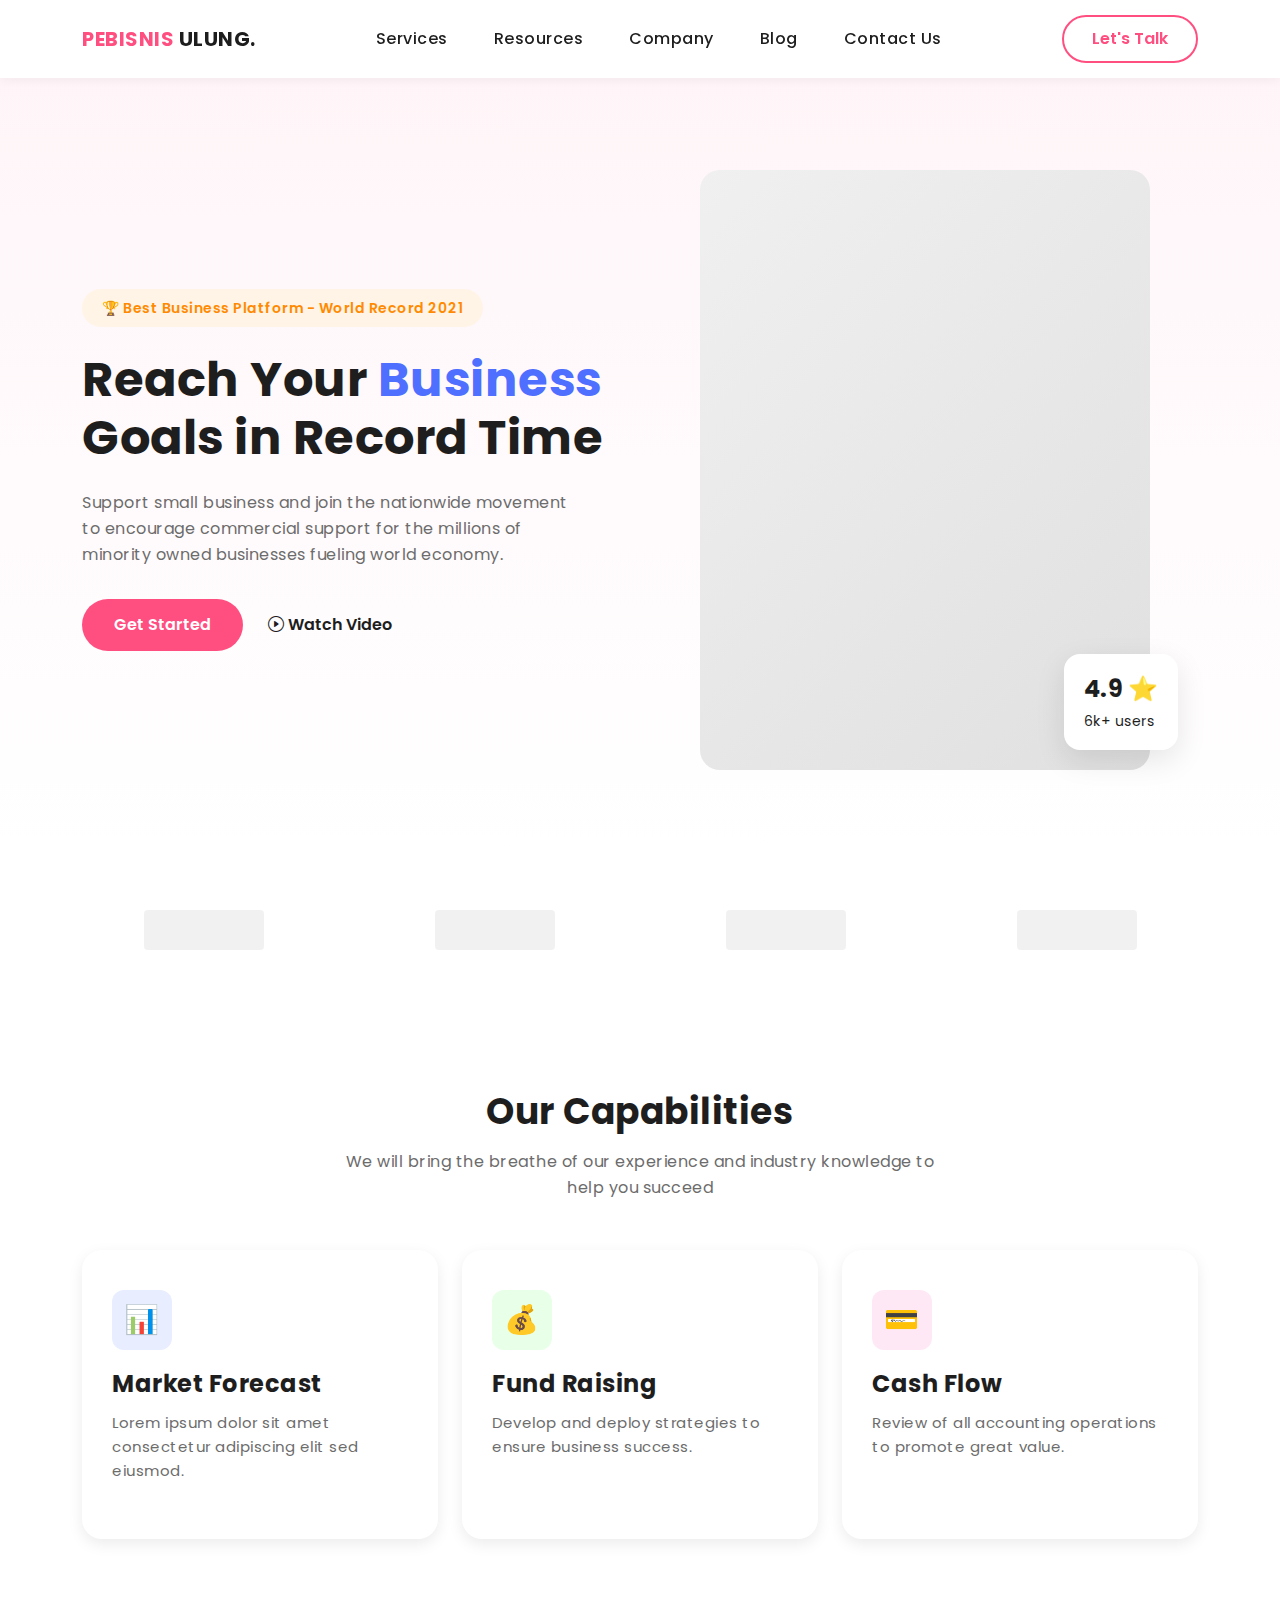
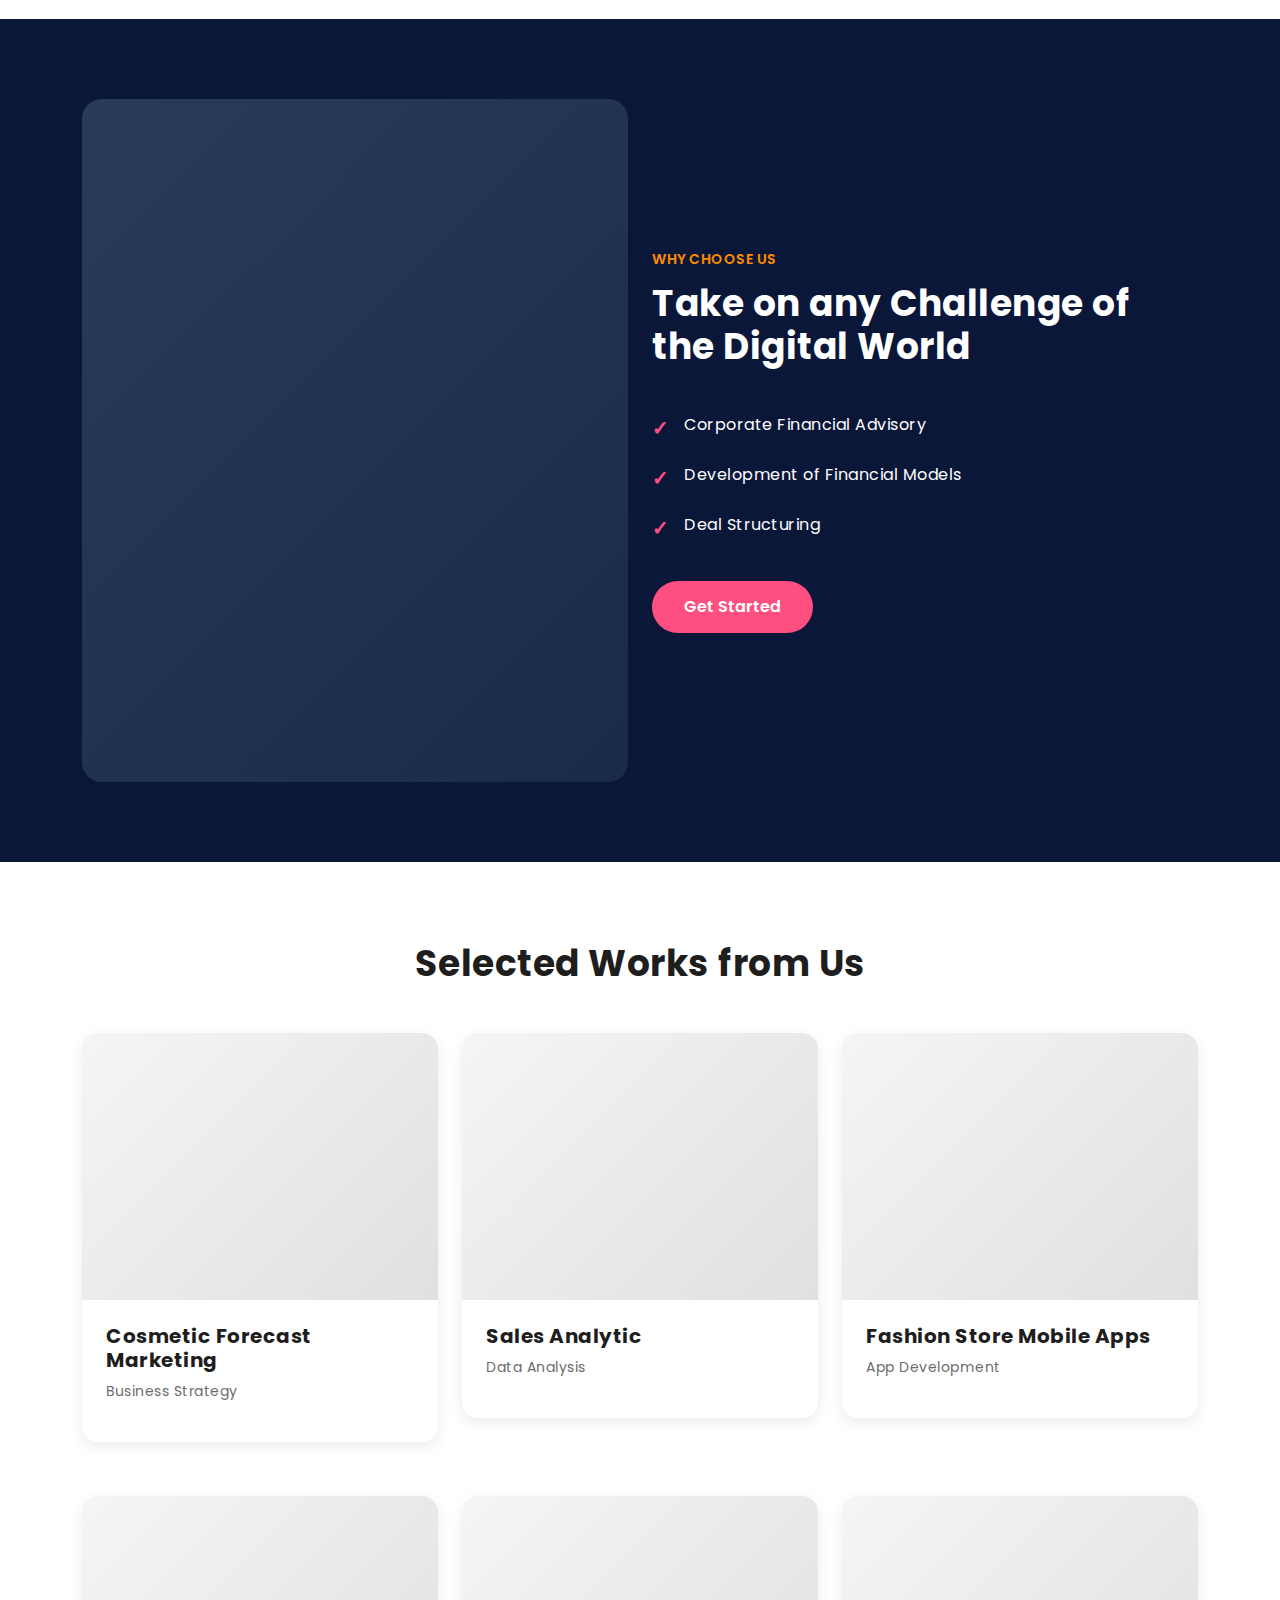
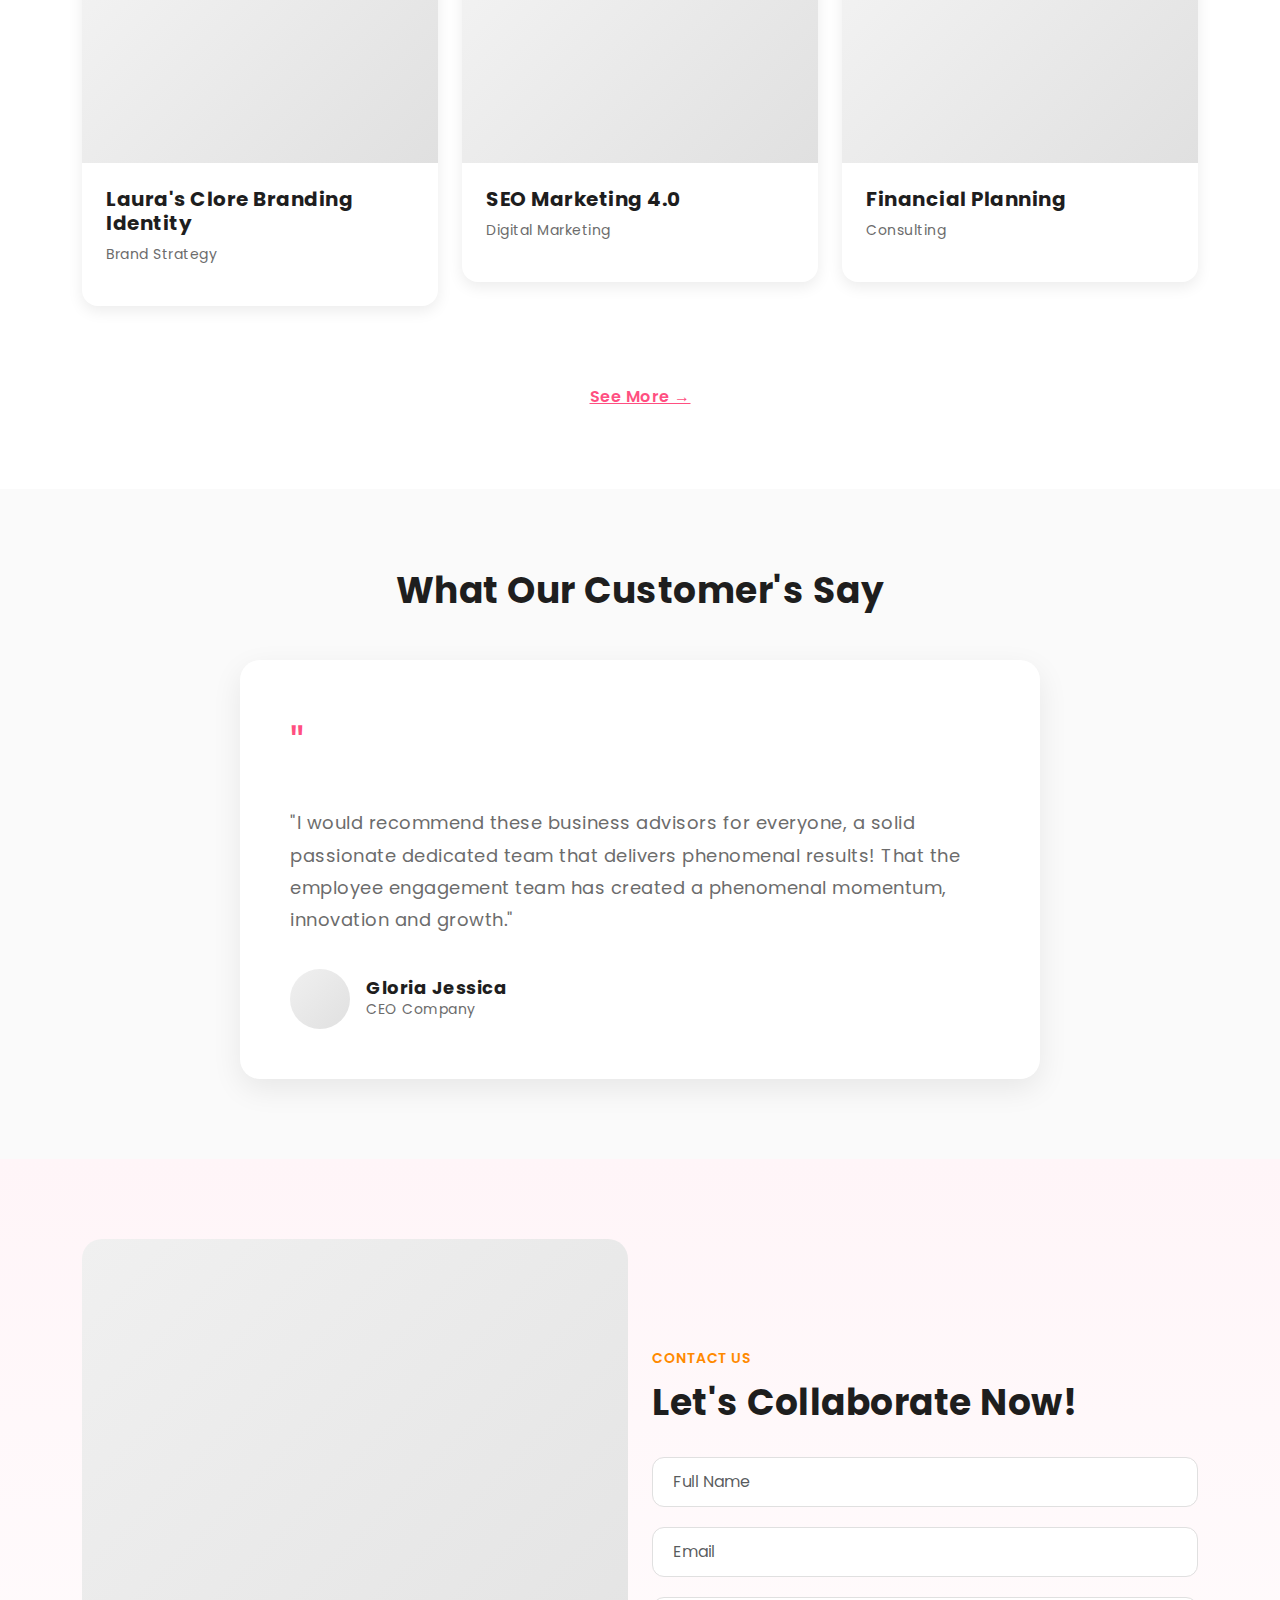
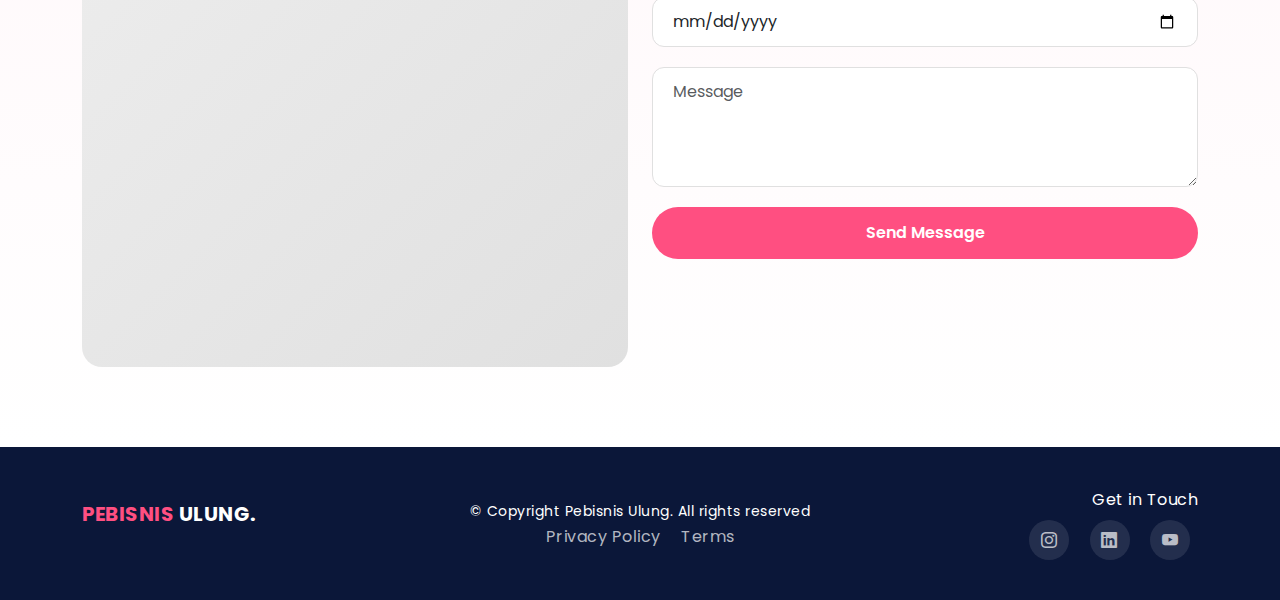
<file: one.html>
<!DOCTYPE html>
<html lang="en">
<head>
    <meta charset="UTF-8">
    <meta name="viewport" content="width=device-width, initial-scale=1.0">
    <title>Pebisnis Ulung - Best Business Platform</title>
    <link href="https://cdn.jsdelivr.net/npm/bootstrap@5.3.0/dist/css/bootstrap.min.css" rel="stylesheet">
    <link href="https://fonts.googleapis.com/css2?family=Poppins:wght@400;500;600;700;800&display=swap" rel="stylesheet">
    <link rel="stylesheet" href="https://cdn.jsdelivr.net/npm/bootstrap-icons@1.10.0/font/bootstrap-icons.css">
    <style>
        :root {
            --primary: #FF4F81;
            --secondary: #0b1739;
            --accent: #FF8A00;
            --text-primary: #1E1E1E;
            --text-secondary: #6C6C6C;
            --bg-light: #FFFFFF;
            --gradient-bg: linear-gradient(180deg, #FFF5F8, #FFFFFF);
        }

        * {
            margin: 0;
            padding: 0;
            box-sizing: border-box;
        }

        body {
            font-family: 'Poppins', sans-serif;
            color: var(--text-primary);
            line-height: 1.6;
            letter-spacing: 0.5px;
        }

        /* Navbar */
        .navbar {
            background: white;
            box-shadow: 0 2px 10px rgba(0,0,0,0.05);
            padding: 15px 60px;
        }

        .navbar-brand {
            font-weight: 700;
            font-size: 20px;
        }

        .navbar-brand .red-text {
            color: #FF4F81;
        }

        .navbar-brand .black-text {
            color: #1E1E1E;
        }

        .nav-link {
            color: var(--text-primary);
            font-weight: 500;
            margin: 0 15px;
            transition: color 0.3s ease;
        }

        .nav-link:hover {
            color: var(--primary);
        }

        .btn-talk {
            border: 2px solid var(--primary);
            color: var(--primary);
            padding: 10px 28px;
            border-radius: 50px;
            font-weight: 600;
            transition: all 0.3s ease;
        }

        .btn-talk:hover {
            background: var(--primary);
            color: white;
            transform: translateY(-2px);
        }

        /* Hero Section */
        .hero-section {
            background: linear-gradient(180deg, #FFF5F8, #FFFFFF);
            padding: 100px 0 80px;
            position: relative;
            overflow: hidden;
        }

        .badge-award {
            background: #FFF4E6;
            color: var(--accent);
            padding: 8px 20px;
            border-radius: 50px;
            display: inline-block;
            margin-bottom: 24px;
            font-size: 14px;
            font-weight: 600;
        }

        .hero-title {
            font-size: 48px;
            font-weight: 700;
            line-height: 1.2;
            margin-bottom: 24px;
            color: var(--text-primary);
        }

        .hero-title .blue-text {
            color: #4E6FFF;
        }

        .hero-description {
            color: var(--text-secondary);
            font-size: 16px;
            margin-bottom: 32px;
            max-width: 500px;
        }

        .btn-get-started {
            background: var(--primary);
            color: white;
            padding: 14px 32px;
            border-radius: 50px;
            font-weight: 600;
            border: none;
            margin-right: 20px;
            transition: all 0.3s ease;
        }

        .btn-get-started:hover {
            background: #e63d6f;
            transform: translateY(-2px);
            box-shadow: 0 4px 12px rgba(255,79,129,0.3);
        }

        .btn-watch {
            background: transparent;
            border: none;
            color: var(--text-primary);
            font-weight: 600;
            cursor: pointer;
        }

        .hero-image-container {
            position: relative;
        }

        .hero-image-placeholder {
            width: 100%;
            max-width: 450px;
            aspect-ratio: 3/4;
            background: linear-gradient(135deg, #f0f0f0, #e0e0e0);
            border-radius: 20px;
            margin: 0 auto;
        }

        .rating-card {
            position: absolute;
            bottom: 20px;
            right: 20px;
            background: white;
            padding: 16px 20px;
            border-radius: 16px;
            box-shadow: 0 10px 30px rgba(0,0,0,0.1);
        }

        .rating-card .rating {
            font-size: 24px;
            font-weight: 700;
            color: var(--text-primary);
        }

        /* Partners */
        .partners-section {
            padding: 60px 0;
            background: white;
        }

        .partner-logo {
            opacity: 0.4;
            filter: grayscale(100%);
            height: 40px;
            transition: all 0.3s ease;
        }

        .partner-logo:hover {
            opacity: 0.7;
            filter: grayscale(0%);
        }

        /* Capabilities */
        .capabilities-section {
            padding: 80px 0;
            background: white;
        }

        .section-title {
            font-size: 36px;
            font-weight: 700;
            margin-bottom: 16px;
            text-align: center;
        }

        .section-subtitle {
            color: var(--text-secondary);
            text-align: center;
            max-width: 600px;
            margin: 0 auto 50px;
        }

        .capability-card {
            background: white;
            padding: 40px 30px;
            border-radius: 20px;
            box-shadow: 0 5px 15px rgba(0,0,0,0.08);
            transition: all 0.3s ease;
            height: 100%;
        }

        .capability-card:hover {
            transform: translateY(-4px);
            box-shadow: 0 10px 25px rgba(0,0,0,0.12);
        }

        .capability-icon {
            width: 60px;
            height: 60px;
            border-radius: 12px;
            display: flex;
            align-items: center;
            justify-content: center;
            font-size: 28px;
            margin-bottom: 20px;
        }

        .capability-card h3 {
            font-size: 24px;
            font-weight: 700;
            margin-bottom: 12px;
        }

        .capability-card p {
            color: var(--text-secondary);
            font-size: 15px;
        }

        /* Why Choose Us */
        .why-choose-section {
            background: var(--secondary);
            padding: 80px 0;
            color: white;
        }

        .why-choose-section .section-label {
            color: var(--accent);
            font-weight: 600;
            text-transform: uppercase;
            font-size: 14px;
            margin-bottom: 12px;
        }

        .why-choose-section h2 {
            font-size: 36px;
            font-weight: 700;
            margin-bottom: 32px;
        }

        .why-choose-section ul {
            list-style: none;
            padding: 0;
        }

        .why-choose-section ul li {
            padding: 12px 0;
            padding-left: 32px;
            position: relative;
        }

        .why-choose-section ul li:before {
            content: "✓";
            position: absolute;
            left: 0;
            color: var(--primary);
            font-weight: 700;
            font-size: 20px;
        }

        .why-image-placeholder {
            width: 100%;
            aspect-ratio: 4/5;
            background: linear-gradient(135deg, #2a3a5a, #1a2a4a);
            border-radius: 20px;
        }

        /* Projects */
        .projects-section {
            padding: 80px 0;
            background: white;
        }

        .project-card {
            border-radius: 16px;
            overflow: hidden;
            box-shadow: 0 5px 15px rgba(0,0,0,0.08);
            transition: all 0.3s ease;
            margin-bottom: 30px;
        }

        .project-card:hover {
            transform: translateY(-4px);
            box-shadow: 0 10px 25px rgba(0,0,0,0.12);
        }

        .project-image {
            width: 100%;
            aspect-ratio: 4/3;
            background: linear-gradient(135deg, #f5f5f5, #e0e0e0);
        }

        .project-content {
            padding: 24px;
        }

        .project-content h3 {
            font-size: 20px;
            font-weight: 700;
            margin-bottom: 8px;
        }

        .project-content p {
            color: var(--text-secondary);
            font-size: 14px;
        }

        /* Testimonials */
        .testimonials-section {
            padding: 80px 0;
            background: #FAFAFA;
            position: relative;
        }

        .testimonial-card {
            background: white;
            padding: 50px;
            border-radius: 20px;
            box-shadow: 0 10px 30px rgba(0,0,0,0.08);
            max-width: 800px;
            margin: 0 auto;
            position: relative;
        }

        .quote-icon {
            color: var(--primary);
            font-size: 48px;
            margin-bottom: 20px;
        }

        .testimonial-text {
            font-size: 18px;
            line-height: 1.8;
            color: var(--text-secondary);
            margin-bottom: 32px;
        }

        .testimonial-author {
            display: flex;
            align-items: center;
            gap: 16px;
        }

        .author-avatar {
            width: 60px;
            height: 60px;
            border-radius: 50%;
            background: linear-gradient(135deg, #f0f0f0, #e0e0e0);
        }

        .author-info h4 {
            font-size: 18px;
            font-weight: 700;
            margin: 0;
        }

        .author-info p {
            color: var(--text-secondary);
            font-size: 14px;
            margin: 0;
        }

        /* Contact */
        .contact-section {
            padding: 80px 0;
            background: linear-gradient(180deg, #FFF5F8, #FFFFFF);
        }

        .contact-section .section-label {
            color: var(--accent);
            font-weight: 600;
            text-transform: uppercase;
            font-size: 14px;
            margin-bottom: 12px;
        }

        .contact-section h2 {
            font-size: 36px;
            font-weight: 700;
            margin-bottom: 32px;
        }

        .contact-image-placeholder {
            width: 100%;
            aspect-ratio: 3/4;
            background: linear-gradient(135deg, #f0f0f0, #e0e0e0);
            border-radius: 20px;
        }

        .form-control {
            padding: 12px 20px;
            border-radius: 12px;
            border: 1px solid #E0E0E0;
            margin-bottom: 20px;
        }

        .form-control:focus {
            border-color: var(--primary);
            box-shadow: 0 0 0 0.2rem rgba(255,79,129,0.15);
        }

        textarea.form-control {
            min-height: 120px;
        }

        .btn-send {
            background: var(--primary);
            color: white;
            padding: 14px 40px;
            border-radius: 50px;
            border: none;
            font-weight: 600;
            width: 100%;
            transition: all 0.3s ease;
        }

        .btn-send:hover {
            background: #e63d6f;
            transform: translateY(-2px);
            box-shadow: 0 4px 12px rgba(255,79,129,0.3);
        }

        /* Footer */
        footer {
            background: var(--secondary);
            color: white;
            padding: 40px 0;
        }

        footer .logo {
            font-weight: 700;
            font-size: 20px;
            margin-bottom: 20px;
        }

        footer .logo .red-text {
            color: var(--primary);
        }

        footer a {
            color: rgba(255,255,255,0.7);
            text-decoration: none;
            transition: color 0.3s ease;
        }

        footer a:hover {
            color: white;
        }

        .social-icons a {
            display: inline-flex;
            width: 40px;
            height: 40px;
            background: rgba(255,255,255,0.1);
            border-radius: 50%;
            align-items: center;
            justify-content: center;
            margin: 0 8px;
            transition: all 0.3s ease;
        }

        .social-icons a:hover {
            background: var(--primary);
        }

        /* Responsive */
        @media (max-width: 991px) {
            .hero-title {
                font-size: 36px;
            }

            .section-title {
                font-size: 28px;
            }

            .navbar {
                padding: 15px 30px;
            }
        }

        @media (max-width: 767px) {
            .hero-title {
                font-size: 32px;
                text-align: center;
            }

            .hero-description {
                text-align: center;
                margin: 0 auto 32px;
            }

            .hero-section {
                text-align: center;
            }

            .section-title {
                font-size: 24px;
            }

            .why-choose-section h2,
            .contact-section h2 {
                font-size: 28px;
            }
        }
    </style>
</head>
<body>
    <!-- Navbar -->
    <nav class="navbar navbar-expand-lg navbar-light fixed-top">
        <div class="container">
            <a class="navbar-brand" href="#">
                <span class="red-text">PEBISNIS</span> <span class="black-text">ULUNG.</span>
            </a>
            <button class="navbar-toggler" type="button" data-bs-toggle="collapse" data-bs-target="#navbarNav">
                <span class="navbar-toggler-icon"></span>
            </button>
            <div class="collapse navbar-collapse justify-content-center" id="navbarNav">
                <ul class="navbar-nav">
                    <li class="nav-item"><a class="nav-link" href="#services">Services</a></li>
                    <li class="nav-item"><a class="nav-link" href="#resources">Resources</a></li>
                    <li class="nav-item"><a class="nav-link" href="#company">Company</a></li>
                    <li class="nav-item"><a class="nav-link" href="#blog">Blog</a></li>
                    <li class="nav-item"><a class="nav-link" href="#contact">Contact Us</a></li>
                </ul>
            </div>
            <button class="btn btn-talk ms-lg-3">Let's Talk</button>
        </div>
    </nav>

    <!--    Section -->
    <section class="hero-section" style="margin-top: 70px;">
        <div class="container">
            <div class="row align-items-center">
                <div class="col-lg-6 mb-5 mb-lg-0">
                    <div class="badge-award">
                        🏆 Best Business Platform - World Record 2021
                    </div>
                    <h1 class="hero-title">
                        Reach Your <span class="blue-text">Business</span> Goals in Record Time
                    </h1>
                    <p class="hero-description">
                        Support small business and join the nationwide movement to encourage commercial support for the millions of minority owned businesses fueling world economy.
                    </p>
                    <button class="btn btn-get-started">Get Started</button>
                    <button class="btn-watch">
                        <i class="bi bi-play-circle"></i> Watch Video
                    </button>
                </div>
                <div class="col-lg-6">
                    <div class="hero-image-container">
                        <div class="hero-image-placeholder"></div>
                        <div class="rating-card">
                            <div class="rating">4.9 ⭐</div>
                            <small>6k+ users</small>
                        </div>
                    </div>
                </div>
            </div>
        </div>
    </section>

    <!-- Partners -->
    <section class="partners-section">
        <div class="container">
            <div class="row justify-content-center align-items-center g-5">
                <div class="col-6 col-md-3 text-center">
                    <div class="partner-logo mx-auto" style="background: #ddd; width: 120px; height: 40px; border-radius: 4px;"></div>
                </div>
                <div class="col-6 col-md-3 text-center">
                    <div class="partner-logo mx-auto" style="background: #ddd; width: 120px; height: 40px; border-radius: 4px;"></div>
                </div>
                <div class="col-6 col-md-3 text-center">
                    <div class="partner-logo mx-auto" style="background: #ddd; width: 120px; height: 40px; border-radius: 4px;"></div>
                </div>
                <div class="col-6 col-md-3 text-center">
                    <div class="partner-logo mx-auto" style="background: #ddd; width: 120px; height: 40px; border-radius: 4px;"></div>
                </div>
            </div>
        </div>
    </section>

    <!-- Capabilities -->
    <section class="capabilities-section" id="services">
        <div class="container">
            <h2 class="section-title">Our Capabilities</h2>
            <p class="section-subtitle">
                We will bring the breathe of our experience and industry knowledge to help you succeed
            </p>
            <div class="row g-4">
                <div class="col-lg-4 col-md-6">
                    <div class="capability-card">
                        <div class="capability-icon" style="background: #E8EEFF; color: #4E6FFF;">
                            📊
                        </div>
                        <h3>Market Forecast</h3>
                        <p>Lorem ipsum dolor sit amet consectetur adipiscing elit sed eiusmod.</p>
                    </div>
                </div>
                <div class="col-lg-4 col-md-6">
                    <div class="capability-card">
                        <div class="capability-icon" style="background: #E8FFE8; color: #4CAF50;">
                            💰
                        </div>
                        <h3>Fund Raising</h3>
                        <p>Develop and deploy strategies to ensure business success.</p>
                    </div>
                </div>
                <div class="col-lg-4 col-md-6">
                    <div class="capability-card">
                        <div class="capability-icon" style="background: #FFE8F5; color: #FF4F81;">
                            💳
                        </div>
                        <h3>Cash Flow</h3>
                        <p>Review of all accounting operations to promote great value.</p>
                    </div>
                </div>
            </div>
        </div>
    </section>

    <!-- Why Choose Us -->
    <section class="why-choose-section">
        <div class="container">
            <div class="row align-items-center">
                <div class="col-lg-6 mb-5 mb-lg-0">
                    <div class="why-image-placeholder"></div>
                </div>
                <div class="col-lg-6">
                    <div class="section-label">WHY CHOOSE US</div>
                    <h2>Take on any Challenge of the Digital World</h2>
                    <ul>
                        <li>Corporate Financial Advisory</li>
                        <li>Development of Financial Models</li>
                        <li>Deal Structuring</li>
                    </ul>
                    <button class="btn btn-get-started mt-3">Get Started</button>
                </div>
            </div>
        </div>
    </section>

    <!-- Projects -->
    <section class="projects-section">
        <div class="container">
            <h2 class="section-title">Selected Works from Us</h2>
            <div class="row g-4 mt-4">
                <div class="col-lg-4 col-md-6">
                    <div class="project-card">
                        <div class="project-image"></div>
                        <div class="project-content">
                            <h3>Cosmetic Forecast Marketing</h3>
                            <p>Business Strategy</p>
                        </div>
                    </div>
                </div>
                <div class="col-lg-4 col-md-6">
                    <div class="project-card">
                        <div class="project-image"></div>
                        <div class="project-content">
                            <h3>Sales Analytic</h3>
                            <p>Data Analysis</p>
                        </div>
                    </div>
                </div>
                <div class="col-lg-4 col-md-6">
                    <div class="project-card">
                        <div class="project-image"></div>
                        <div class="project-content">
                            <h3>Fashion Store Mobile Apps</h3>
                            <p>App Development</p>
                        </div>
                    </div>
                </div>
                <div class="col-lg-4 col-md-6">
                    <div class="project-card">
                        <div class="project-image"></div>
                        <div class="project-content">
                            <h3>Laura's Clore Branding Identity</h3>
                            <p>Brand Strategy</p>
                        </div>
                    </div>
                </div>
                <div class="col-lg-4 col-md-6">
                    <div class="project-card">
                        <div class="project-image"></div>
                        <div class="project-content">
                            <h3>SEO Marketing 4.0</h3>
                            <p>Digital Marketing</p>
                        </div>
                    </div>
                </div>
                <div class="col-lg-4 col-md-6">
                    <div class="project-card">
                        <div class="project-image"></div>
                        <div class="project-content">
                            <h3>Financial Planning</h3>
                            <p>Consulting</p>
                        </div>
                    </div>
                </div>
            </div>
            <div class="text-center mt-5">
                <a href="#" style="color: var(--primary); font-weight: 600;">See More →</a>
            </div>
        </div>
    </section>

    <!-- Testimonials -->
    <section class="testimonials-section">
        <div class="container">
            <h2 class="section-title mb-5">What Our Customer's Say</h2>
            <div class="testimonial-card">
                <div class="quote-icon">"</div>
                <p class="testimonial-text">
                    "I would recommend these business advisors for everyone, a solid passionate dedicated team that delivers phenomenal results! That the employee engagement team has created a phenomenal momentum, innovation and growth."
                </p>
                <div class="testimonial-author">
                    <div class="author-avatar"></div>
                    <div class="author-info">
                        <h4>Gloria Jessica</h4>
                        <p>CEO Company</p>
                    </div>
                </div>
            </div>
        </div>
    </section>

    <!-- Contact -->
    <section class="contact-section" id="contact">
        <div class="container">
            <div class="row align-items-center">
                <div class="col-lg-6 mb-5 mb-lg-0">
                    <div class="contact-image-placeholder"></div>
                </div>
                <div class="col-lg-6">
                    <div class="section-label">CONTACT US</div>
                    <h2>Let's Collaborate Now!</h2>
                    <form>
                        <input type="text" class="form-control" placeholder="Full Name">
                        <input type="email" class="form-control" placeholder="Email">
                        <input type="date" class="form-control" placeholder="Date">
                        <textarea class="form-control" placeholder="Message"></textarea>
                        <button type="submit" class="btn btn-send">Send Message</button>
                    </form>
                </div>
            </div>
        </div>
    </section>

    <!-- Footer -->
    <footer>
        <div class="container">
            <div class="row align-items-center">
                <div class="col-md-4 mb-3 mb-md-0">
                    <div class="logo">
                        <span class="red-text">PEBISNIS</span> ULUNG.
                    </div>
                </div>
                <div class="col-md-4 text-center mb-3 mb-md-0">
                    <small>© Copyright Pebisnis Ulung. All rights reserved</small><br>
                    <a href="#" class="me-3">Privacy Policy</a>
                    <a href="#">Terms</a>
                </div>
                <div class="col-md-4 text-md-end">
                    <div class="mb-2">Get in Touch</div>
                    <div class="social-icons">
                        <a href="#"><i class="bi bi-instagram"></i></a>
                        <a href="#"><i class="bi bi-linkedin"></i></a>
                        <a href="#"><i class="bi bi-youtube"></i></a>
                    </div>
                </div>
            </div>
        </div>
    </footer>

    <script src="https://cdn.jsdelivr.net/npm/bootstrap@5.3.0/dist/js/bootstrap.bundle.min.js"></script>
    <script>
        // Smooth scroll
        document.querySelectorAll('a[href^="#"]').forEach(anchor => {
            anchor.addEventListener('click', function (e) {
                e.preventDefault();
                const target = document.querySelector(this.getAttribute('href'));
                if(target) {
                    target.scrollIntoView({ behavior: 'smooth', block: 'start' });
                }
            });
        });

        // Navbar scroll effect
        window.addEventListener('scroll', function() {
            const navbar = document.querySelector('.navbar');
            if (window.scrollY > 50) {
                navbar.style.boxShadow = '0 4px 15px rgba(0,0,0,0.1)';
            } else {
                navbar.style.boxShadow = '0 2px 10px rgba(0,0,0,0.05)';
            }
        });
    </script>
</body>
</html>
</file>
